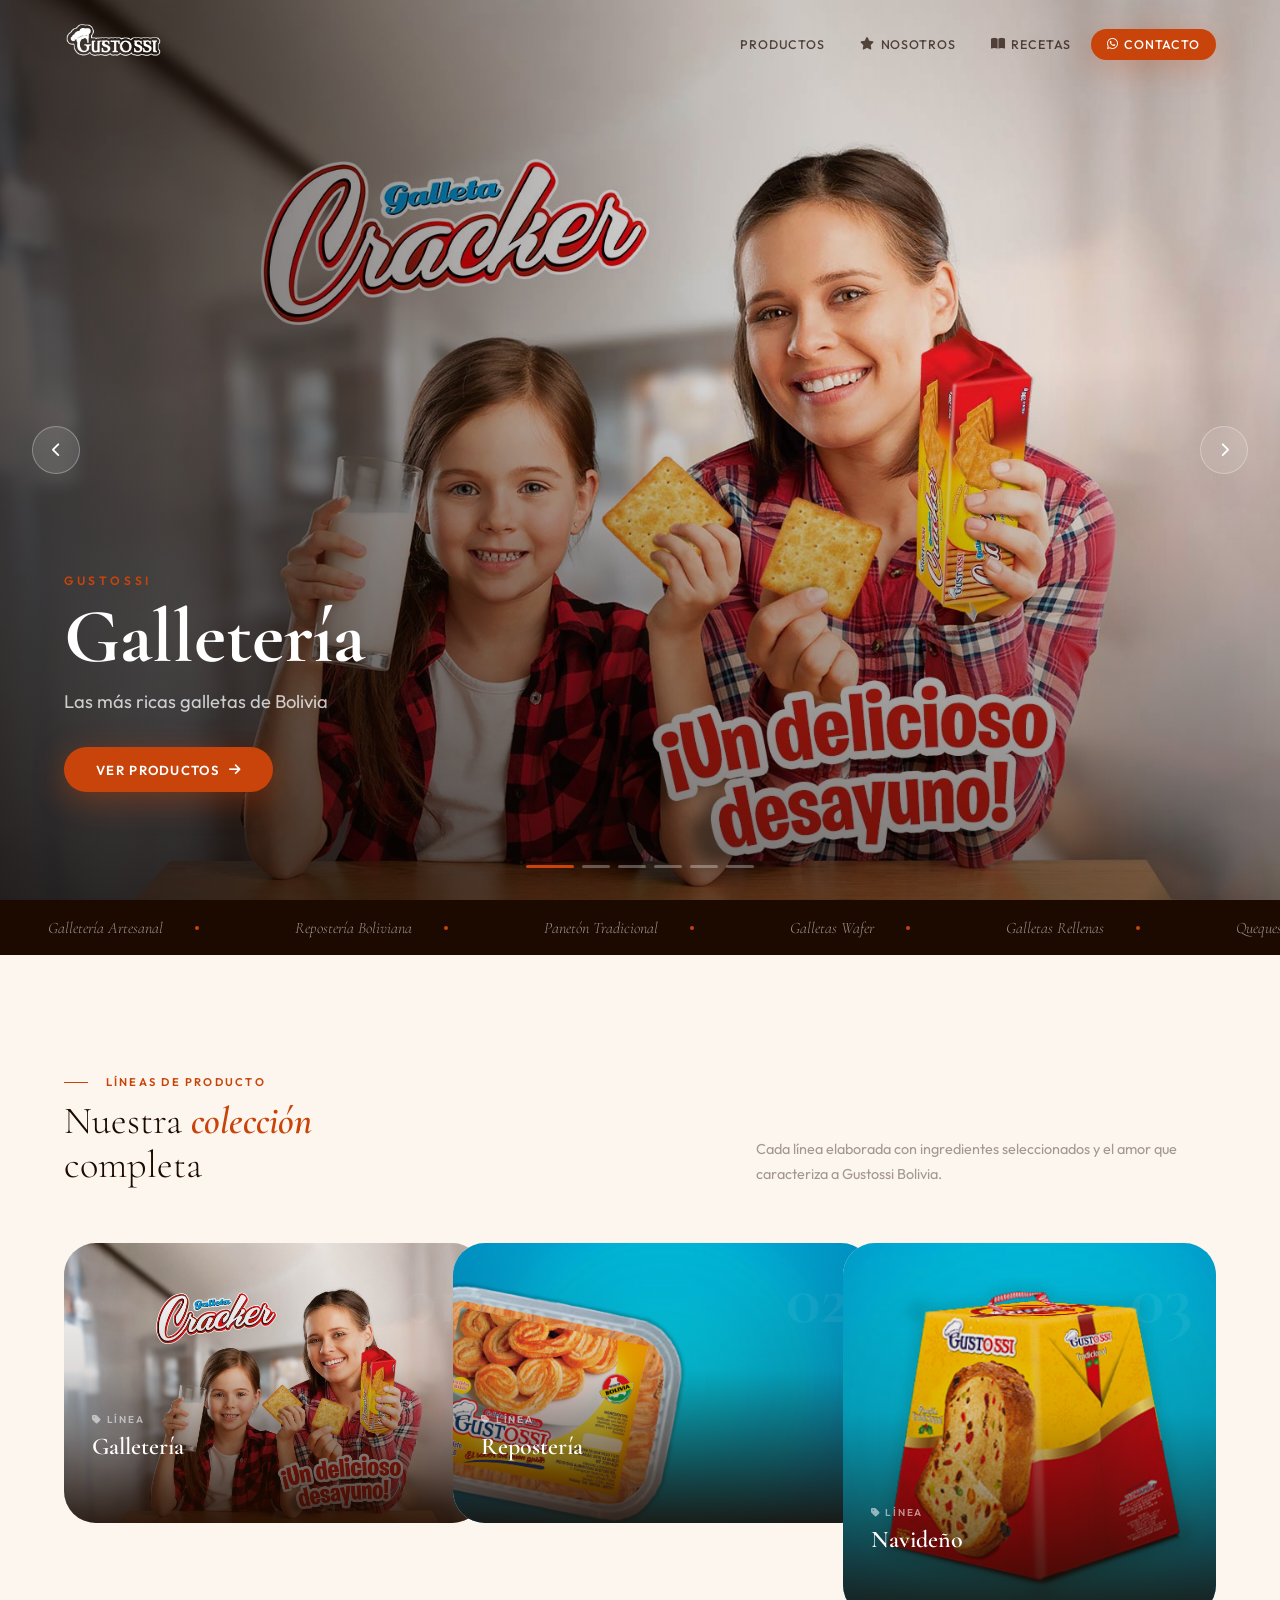
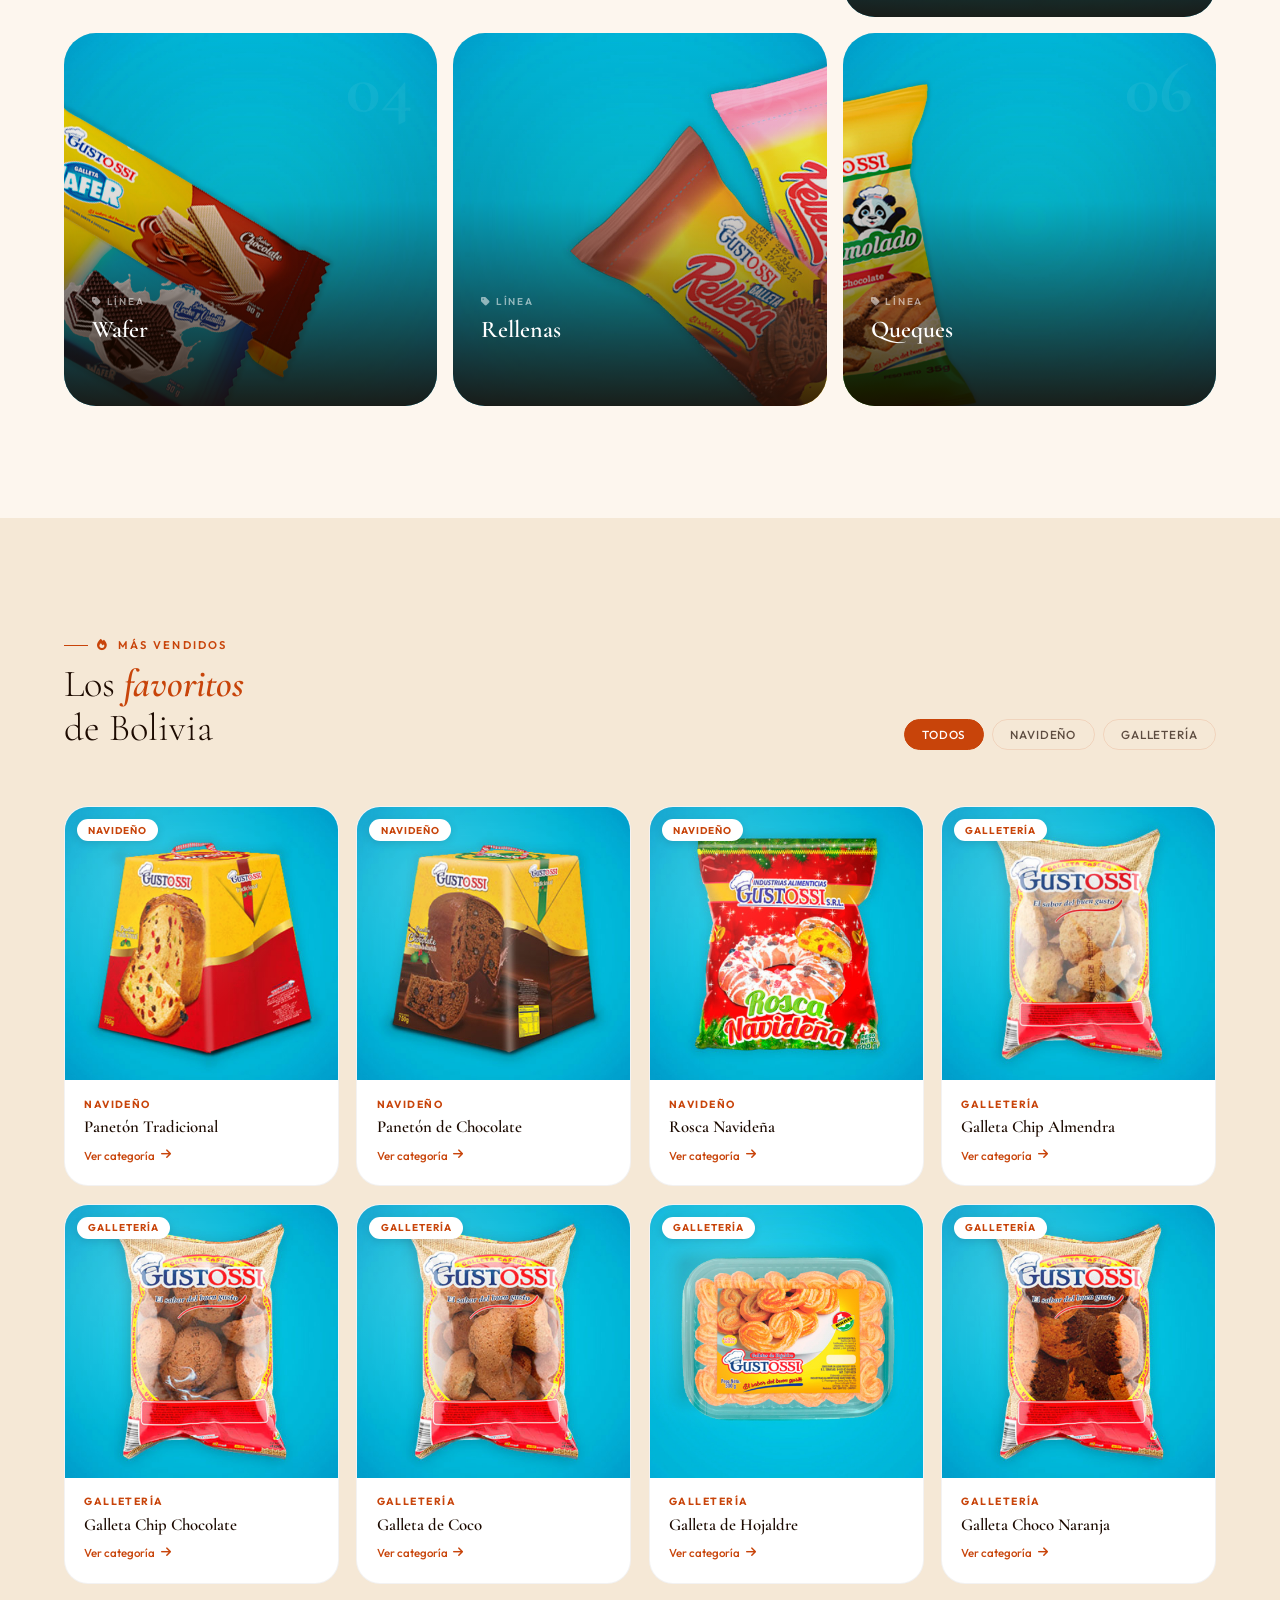
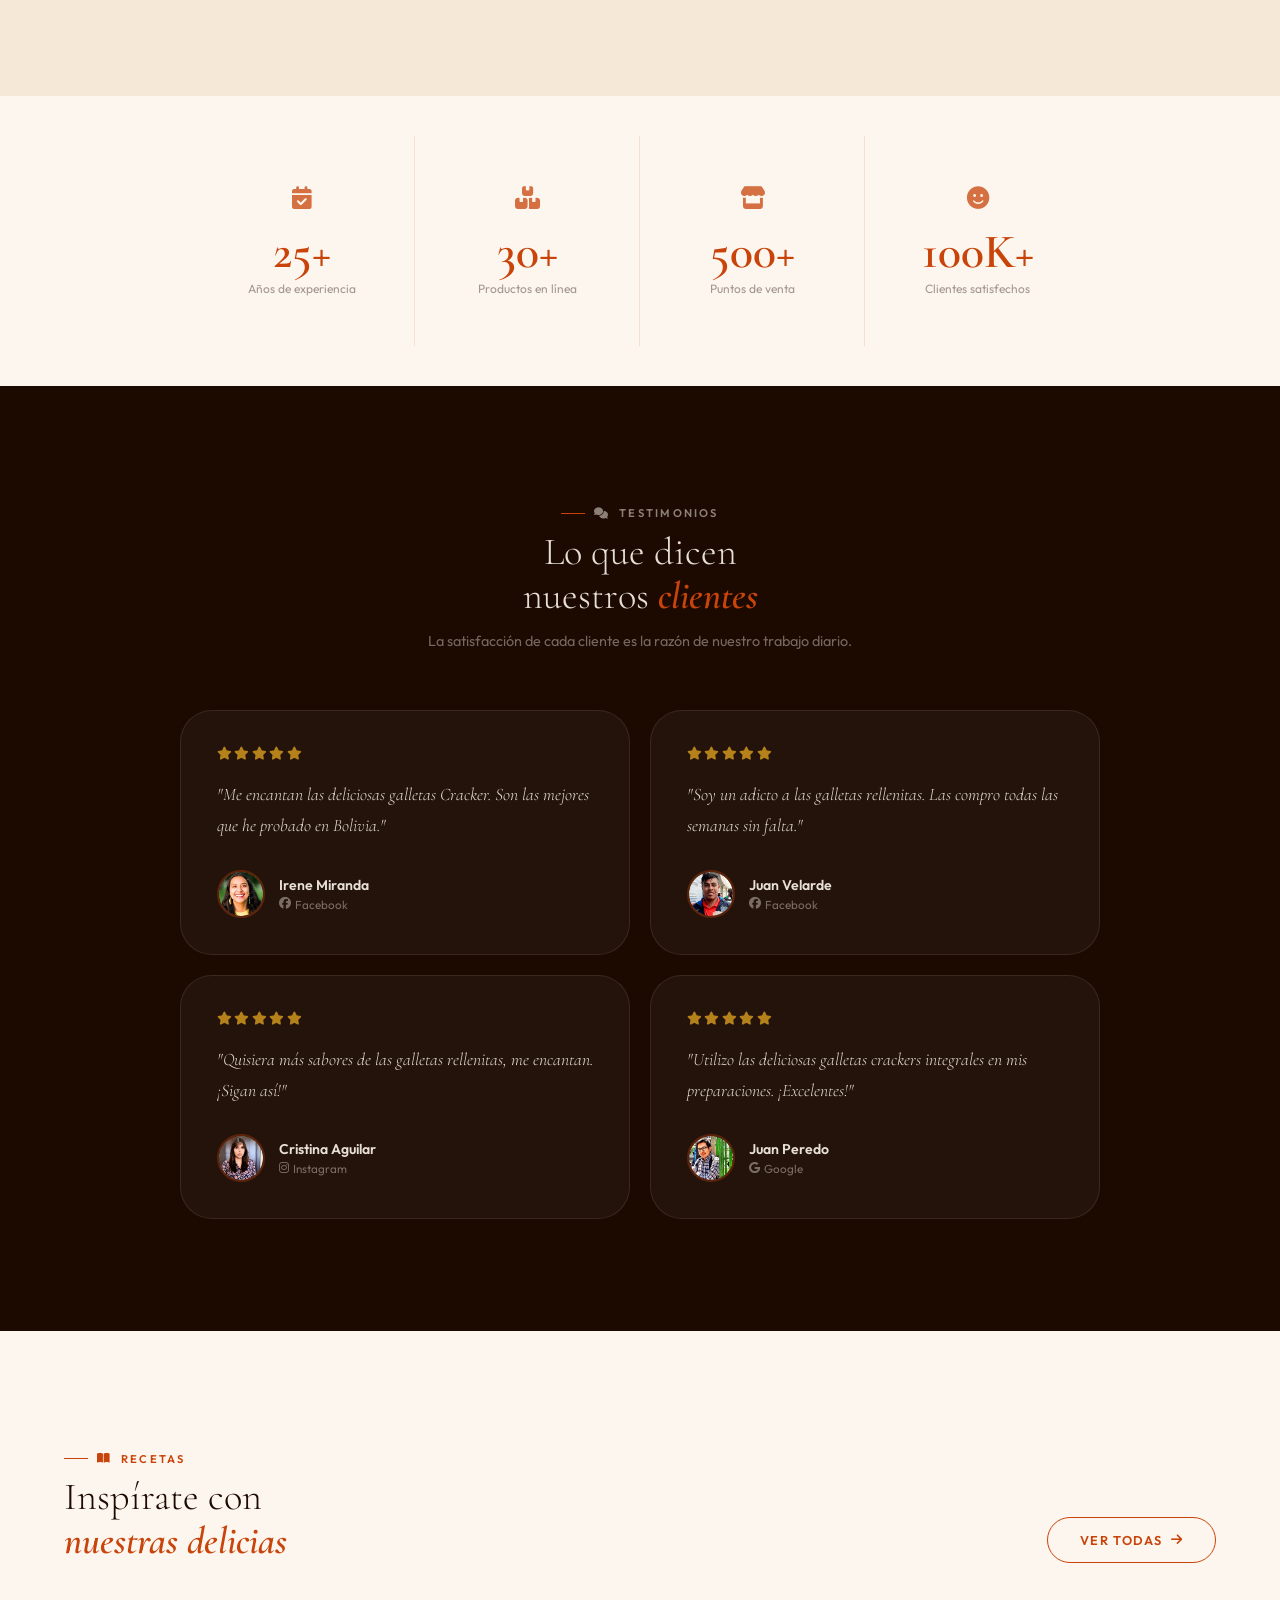
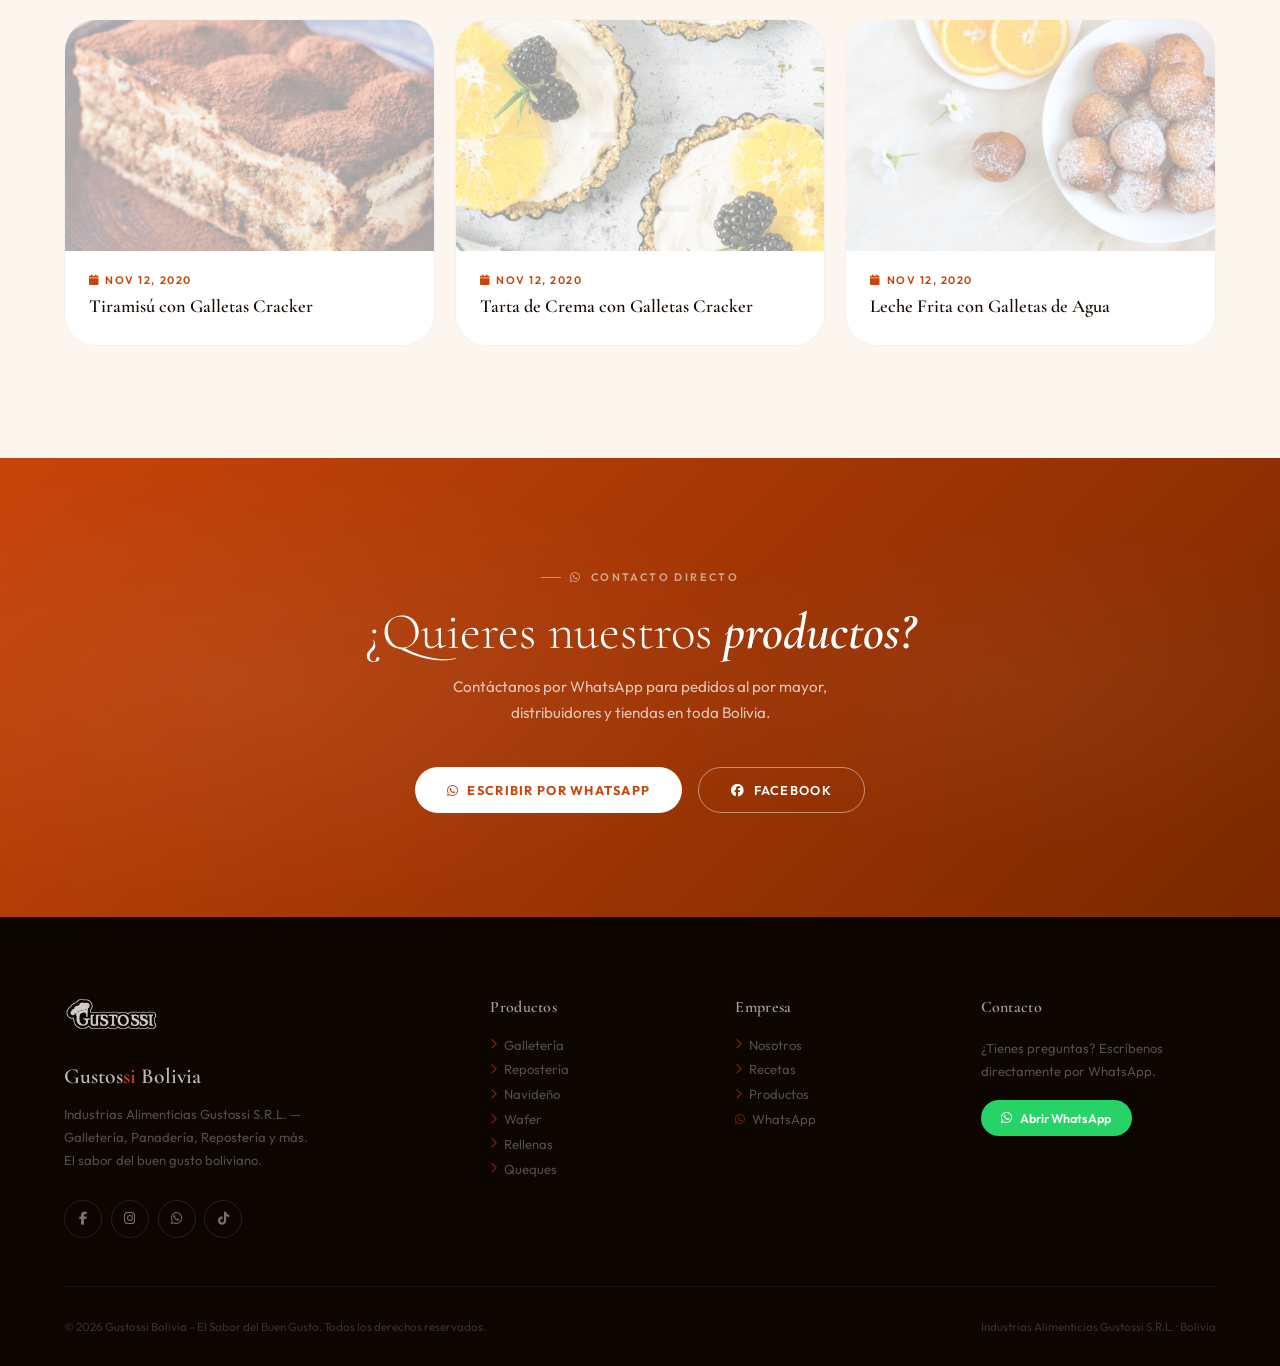
<file: index.html>
<!DOCTYPE html>
<html lang="es">
<head>
  <meta charset="UTF-8"/>
  <meta name="viewport" content="width=device-width, initial-scale=1.0"/>
  <title>Gustossi Bolivia – El Sabor del Buen Gusto</title>
  <meta name="description" content="Especialistas en galletería, repostería y productos navideños. El sabor del buen gusto boliviano desde 2013."/>
  <link rel="icon" href="images/icons/favicon.ico"/>
  <link rel="preconnect" href="https://fonts.googleapis.com"/>
  <link rel="preconnect" href="https://fonts.gstatic.com" crossorigin/>
  <link href="https://fonts.googleapis.com/css2?family=Cormorant+Garamond:ital,wght@0,300;0,400;0,600;0,700;1,300;1,400;1,600&family=Outfit:wght@300;400;500;600&display=swap" rel="stylesheet"/>
  <link rel="stylesheet" href="https://cdnjs.cloudflare.com/ajax/libs/font-awesome/6.5.1/css/all.min.css"/>
  <link rel="stylesheet" href="css/style.css"/>
</head>
<body>

<!-- ══ NAV ══ -->
<nav id="navbar">
  <a href="index.html" class="nav-logo">
    <img src="images/icons/logo-color.png" class="logo-dark"  alt="Gustossi Bolivia"/>
    <img src="images/icons/logo-white.png" class="logo-light" alt="Gustossi Bolivia"/>
  </a>
  <ul class="nav-links">
    <li><a href="#productos"><i class="fa-solid fa-grid-2"></i> Productos</a></li>
    <li><a href="#nosotros"><i class="fa-solid fa-star"></i> Nosotros</a></li>
    <li><a href="#recetas"><i class="fa-solid fa-book-open"></i> Recetas</a></li>
    <li><a href="http://wa.me/59175256114" class="nav-cta" target="_blank">
      <i class="fa-brands fa-whatsapp"></i> Contacto</a></li>
  </ul>
  <div class="hamburger" id="hamburger"><span></span><span></span><span></span></div>
</nav>

<div class="mobile-menu" id="mobileMenu">
  <a href="#productos" onclick="closeMobile()"><i class="fa-solid fa-grid-2"></i> Productos</a>
  <a href="#nosotros"  onclick="closeMobile()"><i class="fa-solid fa-star"></i> Nosotros</a>
  <a href="#recetas"   onclick="closeMobile()"><i class="fa-solid fa-book-open"></i> Recetas</a>
  <a href="http://wa.me/59175256114" target="_blank" onclick="closeMobile()">
    <i class="fa-brands fa-whatsapp"></i> WhatsApp</a>
</div>

<!-- ══ HERO FULLSCREEN SLIDER ══ -->
<section class="hero-fs" id="inicio">
  <!-- Slides -->
  <div class="hero-fs-track" id="hero-fs-track"></div>

  <!-- Overlay gradiente -->
  <div class="hero-fs-overlay"></div>

  <!-- Contenido superpuesto -->
  <div class="hero-fs-content">
    <div class="hero-fs-brand" id="hfs-brand">Gustossi</div>
    <h2 class="hero-fs-cat"   id="hfs-cat">Galletería</h2>
    <p class="hero-fs-sub"    id="hfs-sub">Las más ricas galletas de Bolivia</p>
    <a href="#productos" class="hero-fs-btn" id="hfs-btn">
      Ver Productos <i class="fa-solid fa-arrow-right"></i>
    </a>
  </div>

  <!-- Dots + flechas -->
  <div class="hero-fs-dots"  id="hero-fs-dots"></div>
  <button class="hero-fs-arrow left"  onclick="prevSlide()">
    <i class="fa-solid fa-chevron-left"></i></button>
  <button class="hero-fs-arrow right" onclick="nextSlide()">
    <i class="fa-solid fa-chevron-right"></i></button>
</section>

<!-- ══ MARQUEE ══ -->
<div class="marquee-wrap" aria-hidden="true">
  <div class="marquee-track">
    <span class="marquee-item">Galletería Artesanal<span class="m-dot"></span></span>
    <span class="marquee-item">Repostería Boliviana<span class="m-dot"></span></span>
    <span class="marquee-item">Panetón Tradicional<span class="m-dot"></span></span>
    <span class="marquee-item">Galletas Wafer<span class="m-dot"></span></span>
    <span class="marquee-item">Galletas Rellenas<span class="m-dot"></span></span>
    <span class="marquee-item">Queques Deliciosos<span class="m-dot"></span></span>
    <span class="marquee-item">El Sabor del Buen Gusto<span class="m-dot"></span></span>
    <span class="marquee-item">Galletería Artesanal<span class="m-dot"></span></span>
    <span class="marquee-item">Repostería Boliviana<span class="m-dot"></span></span>
    <span class="marquee-item">Panetón Tradicional<span class="m-dot"></span></span>
    <span class="marquee-item">Galletas Wafer<span class="m-dot"></span></span>
    <span class="marquee-item">Galletas Rellenas<span class="m-dot"></span></span>
    <span class="marquee-item">Queques Deliciosos<span class="m-dot"></span></span>
    <span class="marquee-item">El Sabor del Buen Gusto<span class="m-dot"></span></span>
  </div>
</div>

<!-- ══ CATEGORÍAS ══ -->
<section class="section" id="productos">
  <div class="sec-head sec-head-row reveal">
    <div>
      <div class="label-tag"><i class="fa-solid fa-grid-2"></i> Líneas de Producto</div>
      <h2 class="sec-title">Nuestra <em>colección</em><br>completa</h2>
    </div>
    <p class="sec-sub">Cada línea elaborada con ingredientes seleccionados y el amor que caracteriza a Gustossi Bolivia.</p>
  </div>
  <div id="cats-grid" class="cats-grid"></div>
</section>

<!-- ══ PRODUCTOS DESTACADOS ══ -->
<section class="section section-alt">
  <div class="sec-head sec-head-row reveal">
    <div>
      <div class="label-tag"><i class="fa-solid fa-fire"></i> Más Vendidos</div>
      <h2 class="sec-title">Los <em>favoritos</em><br>de Bolivia</h2>
    </div>
    <div class="prods-filters" id="prods-filters"></div>
  </div>
  <div id="prods-grid" class="prods-grid"></div>
</section>

<!-- ══ STATS ══ -->
<div class="section" style="padding-top:2.5rem;padding-bottom:2.5rem;">
  <div id="stats-row" class="stats-row"></div>
</div>

<!-- ══ REVIEWS ══ -->
<section class="section section-dark" id="nosotros">
  <div class="sec-head reveal" style="text-align:center;margin-bottom:3.5rem;">
    <div class="label-tag" style="justify-content:center;color:rgba(253,246,238,.5);">
      <i class="fa-solid fa-comments"></i> Testimonios
    </div>
    <h2 class="sec-title" style="color:rgba(253,246,238,.9);">
      Lo que dicen<br>nuestros <em style="color:var(--br);">clientes</em></h2>
    <p class="sec-sub" style="color:rgba(253,246,238,.4);margin:.65rem auto 0;">
      La satisfacción de cada cliente es la razón de nuestro trabajo diario.</p>
  </div>
  <div id="reviews-grid" class="reviews-grid"></div>
</section>

<!-- ══ RECETAS ══ -->
<section class="section" id="recetas">
  <div class="sec-head sec-head-row reveal">
    <div>
      <div class="label-tag"><i class="fa-solid fa-book-open"></i> Recetas</div>
      <h2 class="sec-title">Inspírate con<br><em>nuestras delicias</em></h2>
    </div>
    <a href="#" class="btn btn-ghost" style="align-self:flex-end;">
      Ver todas <i class="fa-solid fa-arrow-right"></i></a>
  </div>
  <div id="recipes-grid" class="recipes-grid"></div>
</section>

<!-- ══ CTA ══ -->
<div class="cta-band">
  <div class="cta-eyebrow"><i class="fa-brands fa-whatsapp"></i> Contacto directo</div>
  <h2>¿Quieres nuestros <em>productos?</em></h2>
  <p>Contáctanos por WhatsApp para pedidos al por mayor, distribuidores y tiendas en toda Bolivia.</p>
  <div class="cta-btns">
    <a href="http://wa.me/59175256114" class="btn btn-white" target="_blank">
      <i class="fa-brands fa-whatsapp"></i> Escribir por WhatsApp</a>
    <a href="https://www.facebook.com/GustossiBolivia" class="btn btn-wht-ghost" target="_blank">
      <i class="fa-brands fa-facebook"></i> Facebook</a>
  </div>
</div>

<!-- ══ FOOTER ══ -->
<footer>
  <div class="footer-grid">
    <div>
      <img src="images/icons/logo-white.png" alt="Gustossi Bolivia" class="footer-logo-img"/>
      <div class="footer-brand-name">Gustos<span>si</span> Bolivia</div>
      <p class="footer-tagline">Industrias Alimenticias Gustossi S.R.L. — Galletería, Panadería, Repostería y más. El sabor del buen gusto boliviano.</p>
      <div class="footer-socials">
        <a href="https://www.facebook.com/GustossiBolivia" class="soc-btn" target="_blank"><i class="fa-brands fa-facebook-f"></i></a>
        <a href="https://www.instagram.com/gustossibolivia/" class="soc-btn" target="_blank"><i class="fa-brands fa-instagram"></i></a>
        <a href="http://wa.me/59175256114" class="soc-btn" target="_blank"><i class="fa-brands fa-whatsapp"></i></a>
        <a href="https://www.tiktok.com/@gustossibolivia" class="soc-btn" target="_blank"><i class="fa-brands fa-tiktok"></i></a>
      </div>
    </div>
    <div class="footer-col">
      <h6>Productos</h6>
      <ul id="footer-cats-list"></ul>
    </div>
    <div class="footer-col">
      <h6>Empresa</h6>
      <ul>
        <li><a href="#nosotros"><i class="fa-solid fa-chevron-right"></i> Nosotros</a></li>
        <li><a href="#recetas"><i class="fa-solid fa-chevron-right"></i> Recetas</a></li>
        <li><a href="#productos"><i class="fa-solid fa-chevron-right"></i> Productos</a></li>
        <li><a href="http://wa.me/59175256114" target="_blank"><i class="fa-brands fa-whatsapp"></i> WhatsApp</a></li>
      </ul>
    </div>
    <div class="footer-col footer-contact">
      <h6>Contacto</h6>
      <p>¿Tienes preguntas? Escríbenos directamente por WhatsApp.</p>
      <a href="http://wa.me/59175256114" class="wa-btn" target="_blank">
        <i class="fa-brands fa-whatsapp"></i> Abrir WhatsApp</a>
    </div>
  </div>
  <div class="footer-bottom">
    <span>© 2026 Gustossi Bolivia – El Sabor del Buen Gusto. Todos los derechos reservados.</span>
    <span>Industrias Alimenticias Gustossi S.R.L. · Bolivia</span>
  </div>
</footer>

<script src="js/categorias-data.js"></script>
<script src="js/main.js"></script>
</body>
</html>
</file>
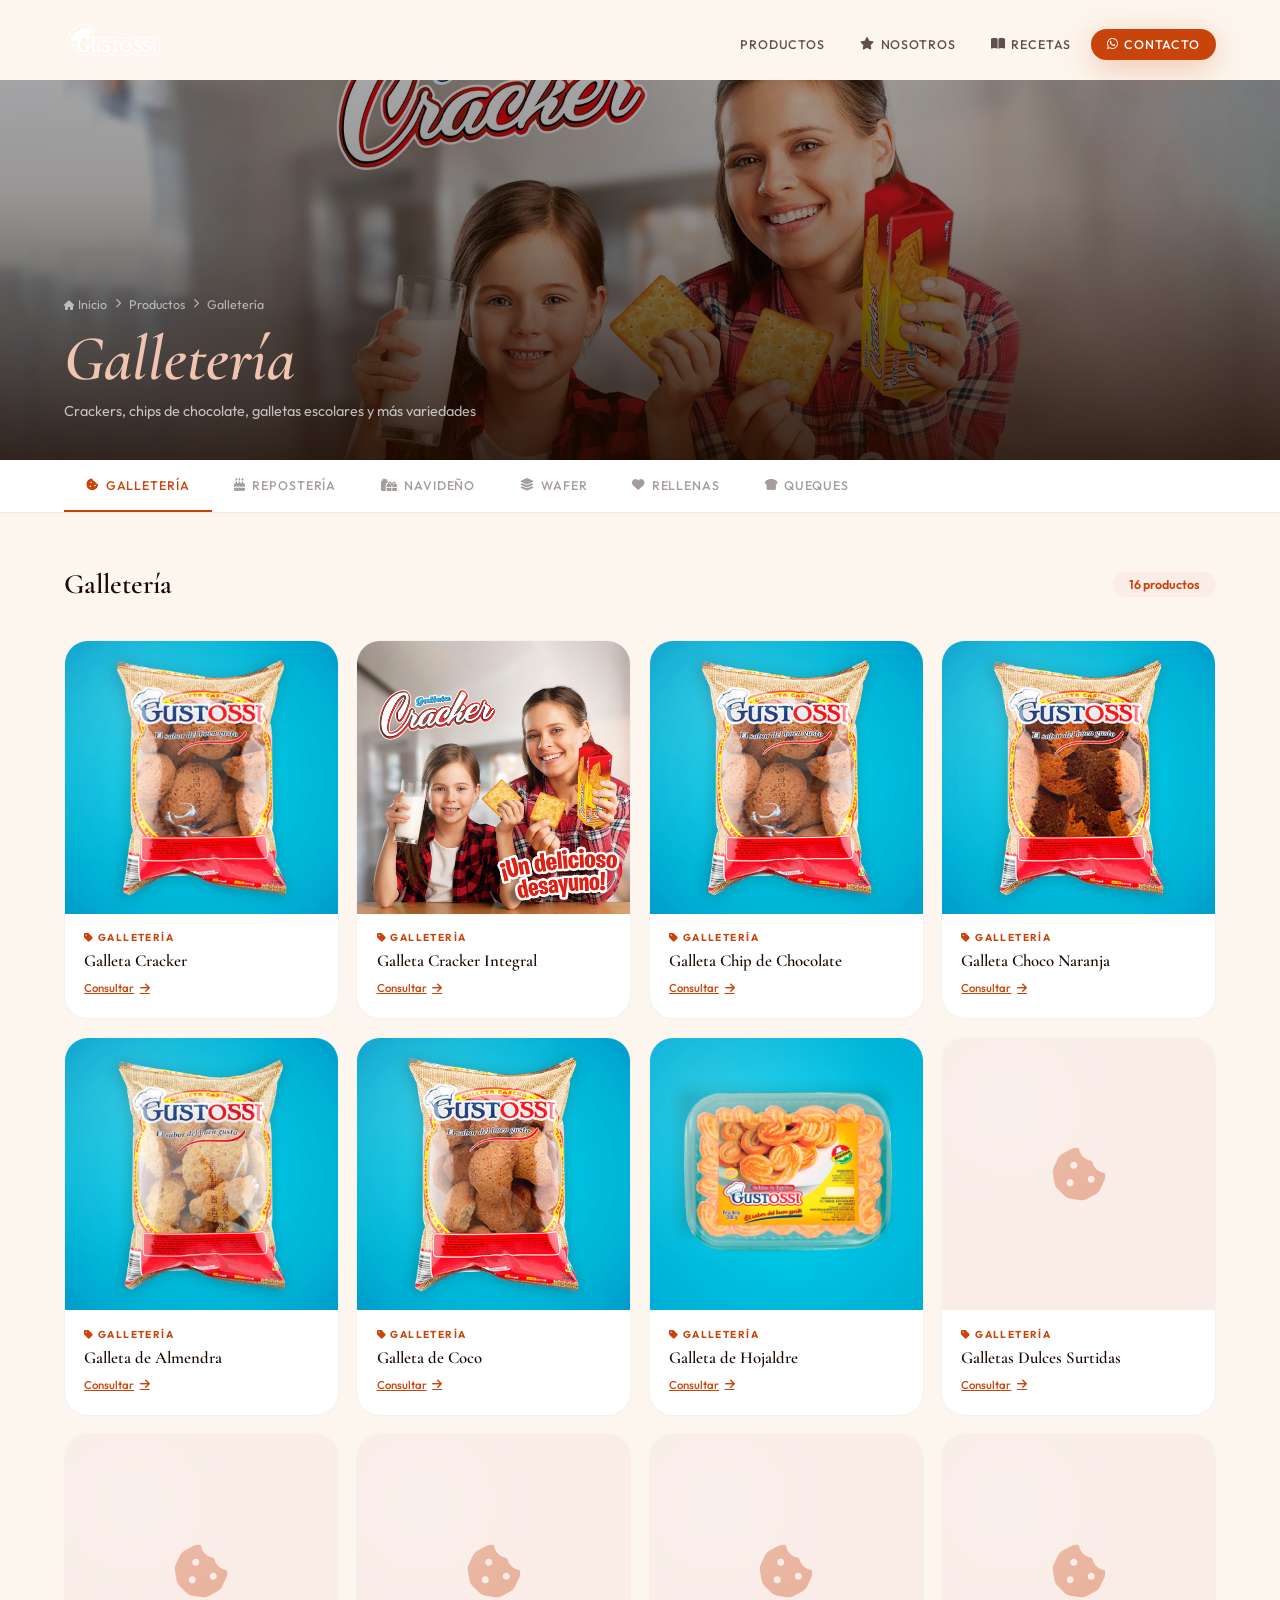
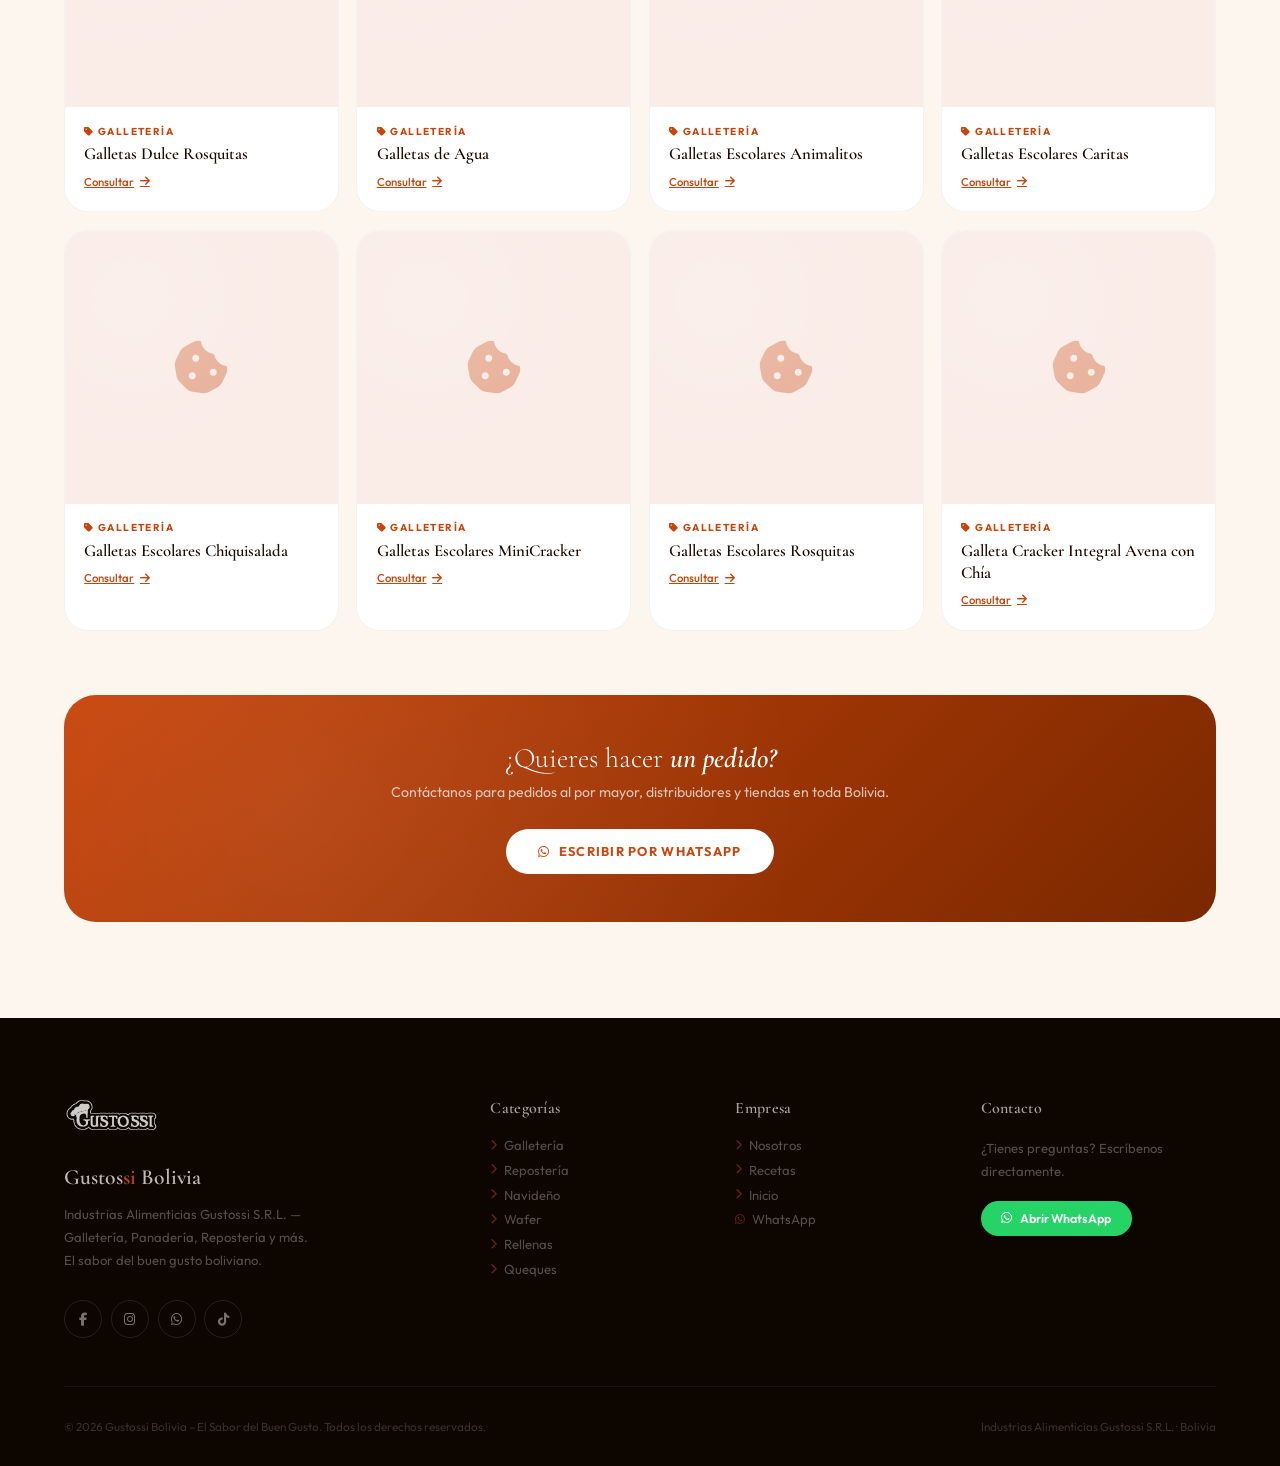
<file: pages/categoria.html>
<!DOCTYPE html>
<html lang="es">
<head>
  <meta charset="UTF-8"/>
  <meta name="viewport" content="width=device-width, initial-scale=1.0"/>
  <title>Productos – Gustossi Bolivia</title>
  <meta name="description" content="Explora todos los productos de Gustossi Bolivia."/>
  <link rel="icon" href="../images/icons/favicon.ico"/>
  <link rel="preconnect" href="https://fonts.googleapis.com"/>
  <link rel="preconnect" href="https://fonts.gstatic.com" crossorigin/>
  <link href="https://fonts.googleapis.com/css2?family=Cormorant+Garamond:ital,wght@0,300;0,400;0,600;0,700;1,300;1,400;1,600&family=Outfit:wght@300;400;500;600&display=swap" rel="stylesheet"/>
  <link rel="stylesheet" href="https://cdnjs.cloudflare.com/ajax/libs/font-awesome/6.5.1/css/all.min.css"/>
  <link rel="stylesheet" href="../css/style.css"/>
</head>
<body>

<!-- NAV -->
<nav id="navbar">
  <a href="../index.html" class="nav-logo">
    <img src="../images/icons/logo.png" alt="Gustossi"
         onerror="this.outerHTML='<span class=\'nav-logo-txt\'>Gustos<span>si</span></span>'"/>
  </a>
  <ul class="nav-links">
    <li><a href="../index.html#productos"><i class="fa-solid fa-grid-2"></i> Productos</a></li>
    <li><a href="../index.html#nosotros"><i class="fa-solid fa-star"></i> Nosotros</a></li>
    <li><a href="../index.html#recetas"><i class="fa-solid fa-book-open"></i> Recetas</a></li>
    <li><a href="http://wa.me/59175256114" class="nav-cta" target="_blank"><i class="fa-brands fa-whatsapp"></i> Contacto</a></li>
  </ul>
  <div class="hamburger" id="hamburger"><span></span><span></span><span></span></div>
</nav>

<div class="mobile-menu" id="mobileMenu">
  <a href="../index.html" onclick="closeMobile()"><i class="fa-solid fa-house"></i> Inicio</a>
  <a href="../index.html#productos" onclick="closeMobile()"><i class="fa-solid fa-grid-2"></i> Productos</a>
  <a href="../index.html#nosotros" onclick="closeMobile()"><i class="fa-solid fa-star"></i> Nosotros</a>
  <a href="http://wa.me/59175256114" target="_blank" onclick="closeMobile()"><i class="fa-brands fa-whatsapp"></i> WhatsApp</a>
</div>

<!-- HERO CATEGORÍA -->
<div class="cat-hero-pg" id="cat-hero-pg">
  <img id="cat-hero-img" src="" alt="" loading="eager"/>
  <div class="cat-hero-inner">
    <nav class="breadcrumb" aria-label="Navegación">
      <a href="../index.html"><i class="fa-solid fa-house"></i> Inicio</a>
      <i class="fa-solid fa-chevron-right"></i>
      <a href="../index.html#productos">Productos</a>
      <i class="fa-solid fa-chevron-right"></i>
      <span id="bc-label">—</span>
    </nav>
    <h1 class="cat-pg-h1" id="cat-pg-h1"><em>—</em></h1>
    <p class="cat-pg-desc" id="cat-pg-desc"></p>
  </div>
</div>

<!-- TABS -->
<div class="cat-tabs-bar">
  <div class="cat-tabs-inner" id="cat-tabs"></div>
</div>

<!-- GRID PRODUCTOS -->
<div style="max-width:1360px; margin:0 auto; padding:3.5rem 5vw 6rem;">
  <div style="display:flex; align-items:center; justify-content:space-between; margin-bottom:2.5rem; flex-wrap:wrap; gap:1rem;">
    <h2 class="catpg-title" id="catpg-title" style="font-family:'Cormorant Garamond',serif; font-size:1.75rem; font-weight:600; color:var(--ink);">Productos</h2>
    <span class="catpg-count" id="catpg-count" style="font-size:.78rem; font-weight:600; color:var(--br); background:var(--br-lt); padding:.3rem 1rem; border-radius:100px;"></span>
  </div>
  <div class="catpg-grid" id="catpg-grid"></div>

  <!-- CTA -->
  <div class="cat-cta-box">
    <h3>¿Quieres hacer <em>un pedido?</em></h3>
    <p>Contáctanos para pedidos al por mayor, distribuidores y tiendas en toda Bolivia.</p>
    <a href="http://wa.me/59175256114" class="btn btn-white" target="_blank">
      <i class="fa-brands fa-whatsapp"></i> Escribir por WhatsApp
    </a>
  </div>
</div>

<!-- FOOTER -->
<footer>
  <div class="footer-grid">
    <div>
      <img src="../images/icons/logo-white.png" alt="Gustossi" class="footer-logo-img" onerror="this.style.display='none'"/>
      <div class="footer-brand-name">Gustos<span>si</span> Bolivia</div>
      <p class="footer-tagline">Industrias Alimenticias Gustossi S.R.L. — Galletería, Panadería, Repostería y más. El sabor del buen gusto boliviano.</p>
      <div class="footer-socials">
        <a href="https://www.facebook.com/GustossiBolivia" class="soc-btn" target="_blank"><i class="fa-brands fa-facebook-f"></i></a>
        <a href="https://www.instagram.com/gustossibolivia/" class="soc-btn" target="_blank"><i class="fa-brands fa-instagram"></i></a>
        <a href="http://wa.me/59175256114" class="soc-btn" target="_blank"><i class="fa-brands fa-whatsapp"></i></a>
        <a href="https://www.tiktok.com/@gustossibolivia" class="soc-btn" target="_blank"><i class="fa-brands fa-tiktok"></i></a>
      </div>
    </div>
    <div class="footer-col">
      <h6>Categorías</h6>
      <ul id="footer-cats"></ul>
    </div>
    <div class="footer-col">
      <h6>Empresa</h6>
      <ul>
        <li><a href="../index.html#nosotros"><i class="fa-solid fa-chevron-right"></i> Nosotros</a></li>
        <li><a href="../index.html#recetas"><i class="fa-solid fa-chevron-right"></i> Recetas</a></li>
        <li><a href="../index.html"><i class="fa-solid fa-chevron-right"></i> Inicio</a></li>
        <li><a href="http://wa.me/59175256114" target="_blank"><i class="fa-brands fa-whatsapp"></i> WhatsApp</a></li>
      </ul>
    </div>
    <div class="footer-col footer-contact">
      <h6>Contacto</h6>
      <p>¿Tienes preguntas? Escríbenos directamente.</p>
      <a href="http://wa.me/59175256114" class="wa-btn" target="_blank"><i class="fa-brands fa-whatsapp"></i> Abrir WhatsApp</a>
    </div>
  </div>
  <div class="footer-bottom">
    <span>© 2026 Gustossi Bolivia – El Sabor del Buen Gusto. Todos los derechos reservados.</span>
    <span>Industrias Alimenticias Gustossi S.R.L. · Bolivia</span>
  </div>
</footer>

<script src="../js/categorias-data.js"></script>
<script>
  /* ── Leer parámetro URL ── */
  const params  = new URLSearchParams(window.location.search);
  const slug    = params.get('cat') || 'galleteria';
  const cat     = CATS_DATA[slug] || CATS_DATA['galleteria'];
  const entries = Object.entries(CATS_DATA);

  /* ── Título y meta ── */
  document.title = cat.nombre + ' – Gustossi Bolivia';
  document.querySelector('meta[name="description"]').content =
    cat.descripcion + ' — Gustossi Bolivia.';

  /* ── Hero ── */
  document.getElementById('cat-hero-img').src = cat.heroImg || '';
  document.getElementById('cat-hero-img').alt = cat.nombre;
  document.getElementById('bc-label').textContent = cat.nombre;
  document.getElementById('cat-pg-h1').innerHTML =
    cat.nombre.split(' ').map((w, i) => i === 0 ? `<em>${w}</em>` : w).join(' ');
  document.getElementById('cat-pg-desc').textContent = cat.descripcion;
  document.getElementById('catpg-title').textContent = cat.nombre;

  /* ── Tabs ── */
  document.getElementById('cat-tabs').innerHTML = entries.map(([s, c]) => `
    <a href="categoria.html?cat=${s}"
       class="cat-tab ${s === slug ? 'active' : ''}">
      <i class="fa-solid ${c.icon}"></i> ${c.nombre}
    </a>
  `).join('');

  /* ── Grid ── */
  const grid = document.getElementById('catpg-grid');
  const count = document.getElementById('catpg-count');
  count.textContent = cat.productos.length + ' producto' + (cat.productos.length !== 1 ? 's' : '');

  grid.innerHTML = cat.productos.map((p, i) => `
    <div class="catpg-card reveal" style="transition-delay:${i * 60}ms">
      <div class="catpg-img">
        ${p.img
          ? `<img src="${p.img}" alt="${p.nombre}" loading="lazy">`
          : `<i class="catpg-img-ico fa-solid ${cat.icon}"></i>`}
      </div>
      <div class="catpg-body">
        <div class="catpg-cat"><i class="fa-solid fa-tag"></i> ${cat.nombre}</div>
        <div class="catpg-name">${p.nombre}</div>
        <a href="http://wa.me/59175256114?text=Hola,%20me%20interesa%20el%20producto:%20${encodeURIComponent(p.nombre)}"
           class="catpg-link" target="_blank">
          Consultar <i class="fa-solid fa-arrow-right"></i>
        </a>
      </div>
    </div>
  `).join('');

  /* ── Footer cats ── */
  document.getElementById('footer-cats').innerHTML = entries.map(([s, c]) => `
    <li><a href="categoria.html?cat=${s}"><i class="fa-solid fa-chevron-right"></i> ${c.nombre}</a></li>
  `).join('');

  /* ── Reveal ── */
  const obs = new IntersectionObserver(entries2 => {
    entries2.forEach((e, i) => {
      if (e.isIntersecting) {
        setTimeout(() => e.target.classList.add('visible'), i * 80);
        obs.unobserve(e.target);
      }
    });
  }, { threshold: 0.08 });
  document.querySelectorAll('.reveal').forEach(el => obs.observe(el));

  /* ── Nav scroll ── */
  const nav = document.getElementById('navbar');
  window.addEventListener('scroll', () => {
    nav.classList.toggle('scrolled', window.scrollY > 60);
  }, { passive: true });
  nav.classList.toggle('scrolled', window.scrollY > 60);

  /* ── Menú móvil ── */
  const hamburger = document.getElementById('hamburger');
  const mobileMenu = document.getElementById('mobileMenu');
  hamburger?.addEventListener('click', () => {
    hamburger.classList.toggle('open');
    mobileMenu?.classList.toggle('open');
    document.body.style.overflow = mobileMenu?.classList.contains('open') ? 'hidden' : '';
  });
  window.closeMobile = function() {
    hamburger?.classList.remove('open');
    mobileMenu?.classList.remove('open');
    document.body.style.overflow = '';
  };
</script>
</body>
</html>
</file>
<file: css/style.css>
/* ═══════════════════════════════════════════════════════════════
   GUSTOSSI BOLIVIA  ·  style.css  ·  Nivel agencia  ·  2026
═══════════════════════════════════════════════════════════════ */

*, *::before, *::after { box-sizing: border-box; margin: 0; padding: 0; }

:root {
  --br:       #C8440A;
  --br-dk:    #7A2800;
  --br-md:    #E05A2A;
  --br-lt:    #FAECE7;
  --br-pale:  #FEF8F5;
  --gold:     #B5811A;
  --gold-lt:  #F9EDCF;
  --ink:      #1C0A00;
  --ink-70:   rgba(28,10,0,.7);
  --ink-40:   rgba(28,10,0,.4);
  --ink-15:   rgba(28,10,0,.08);
  --cream:    #FDF6EE;
  --warm:     #F5E8D6;
  --white:    #FFFFFF;
  --border:   rgba(200,68,10,.12);
  --r-sm:     8px;
  --r-md:     16px;
  --r-lg:     24px;
  --r-xl:     32px;
  --sh-sm:    0 2px 12px rgba(28,10,0,.07);
  --sh-md:    0 8px 32px rgba(28,10,0,.10);
  --sh-lg:    0 20px 60px rgba(28,10,0,.14);
  --sh-br:    0 8px 32px rgba(200,68,10,.28);
}

html { scroll-behavior: smooth; }
body {
  font-family: 'Outfit', sans-serif;
  background: var(--cream);
  color: var(--ink);
  overflow-x: hidden;
  -webkit-font-smoothing: antialiased;
}
h1,h2,h3,h4 { font-family: 'Cormorant Garamond', serif; line-height: 1.1; }

/* ── BOTONES ── */
.btn {
  display: inline-flex; align-items: center; gap: .5rem;
  font-family: 'Outfit', sans-serif;
  font-size: .8rem; font-weight: 600; letter-spacing: .1em; text-transform: uppercase;
  padding: .9rem 2rem; border-radius: 100px;
  text-decoration: none; border: none; cursor: pointer;
  transition: all .3s cubic-bezier(.25,.46,.45,.94);
}
.btn-primary   { background: var(--br); color: var(--white); box-shadow: var(--sh-br); }
.btn-primary:hover { background: var(--br-dk); transform: translateY(-3px); box-shadow: 0 14px 40px rgba(200,68,10,.38); }
.btn-ghost     { border: 1.5px solid var(--br); color: var(--br); background: transparent; }
.btn-ghost:hover { background: var(--br); color: var(--white); transform: translateY(-2px); }
.btn-white     { background: var(--white); color: var(--br); font-weight: 700; }
.btn-white:hover { background: var(--cream); transform: translateY(-2px); box-shadow: var(--sh-lg); }
.btn-wht-ghost { border: 1.5px solid rgba(255,255,255,.45); color: var(--white); background: transparent; }
.btn-wht-ghost:hover { background: rgba(255,255,255,.15); transform: translateY(-2px); }

/* ── LABEL/EYEBROW ── */
.label-tag {
  display: inline-flex; align-items: center; gap: .55rem;
  font-size: .7rem; letter-spacing: .2em; text-transform: uppercase;
  font-weight: 600; color: var(--br);
}
.label-tag::before { content: ''; width: 24px; height: 1.5px; background: var(--br); }

/* ── REVEAL ── */
.reveal { opacity: 0; transform: translateY(28px); transition: opacity .75s cubic-bezier(.25,.46,.45,.94), transform .75s cubic-bezier(.25,.46,.45,.94); }
.reveal.visible { opacity: 1; transform: none; }

/* ══════════════════════════════════
   NAV
══════════════════════════════════ */
#navbar {
  position: fixed; top: 0; left: 0; right: 0; z-index: 200;
  display: flex; align-items: center; justify-content: space-between;
  padding: 1.4rem 5vw;
  transition: all .4s cubic-bezier(.25,.46,.45,.94);
}
#navbar.scrolled {
  background: rgba(253,246,238,.96);
  backdrop-filter: blur(24px) saturate(1.8);
  padding: .85rem 5vw;
  border-bottom: 1px solid var(--border);
  box-shadow: 0 1px 24px rgba(28,10,0,.06);
}
.nav-logo { display: flex; align-items: center; gap: .6rem; text-decoration: none; }
.nav-logo img { height: 44px; width: auto; }
.nav-logo-txt {
  font-family: 'Cormorant Garamond', serif; font-size: 1.5rem; font-weight: 700;
  color: var(--ink); letter-spacing: -.02em;
}
.nav-logo-txt span { color: var(--br); }
.nav-links { display: flex; align-items: center; gap: .2rem; list-style: none; }
.nav-links a {
  font-size: .78rem; font-weight: 500; letter-spacing: .07em; text-transform: uppercase;
  text-decoration: none; color: var(--ink-70);
  padding: .5rem 1rem; border-radius: 100px;
  display: flex; align-items: center; gap: .35rem;
  transition: all .2s;
}
.nav-links a:hover { color: var(--br); background: var(--br-lt); }
.nav-cta { background: var(--br) !important; color: var(--white) !important; box-shadow: var(--sh-br); }
.nav-cta:hover { background: var(--br-dk) !important; transform: translateY(-1px); }

.hamburger { display: none; flex-direction: column; gap: 5px; cursor: pointer; padding: .35rem; }
.hamburger span { display: block; width: 22px; height: 1.5px; background: var(--ink); border-radius: 2px; transition: all .3s; }
.hamburger.open span:nth-child(1) { transform: translateY(6.5px) rotate(45deg); }
.hamburger.open span:nth-child(2) { opacity: 0; }
.hamburger.open span:nth-child(3) { transform: translateY(-6.5px) rotate(-45deg); }

.mobile-menu {
  display: none; flex-direction: column;
  position: fixed; inset: 0; z-index: 190;
  background: var(--cream); padding: 7rem 5vw 2rem; gap: .2rem;
}
.mobile-menu.open { display: flex; }
.mobile-menu a {
  font-family: 'Cormorant Garamond', serif; font-size: 2.2rem; font-weight: 600;
  color: var(--ink); text-decoration: none; padding: .75rem 0;
  border-bottom: 1px solid var(--border);
  display: flex; align-items: center; gap: .75rem; transition: color .2s;
}
.mobile-menu a i { font-size: 1rem; color: var(--br); }
.mobile-menu a:hover { color: var(--br); }

/* ══════════════════════════════════
   HERO — SPLIT EDITORIAL
══════════════════════════════════ */
.hero {
  min-height: 100svh;
  display: grid; grid-template-columns: 1fr 1fr;
  padding-top: 80px; overflow: hidden; position: relative;
}
.hero::before {
  content: ''; position: absolute; inset: 0; z-index: 0;
  background: radial-gradient(ellipse 60% 70% at 5% 90%, rgba(200,68,10,.06) 0%, transparent 60%);
  pointer-events: none;
}
.hero-left {
  display: flex; flex-direction: column; justify-content: center;
  padding: 5rem 4rem 5rem 5vw; position: relative; z-index: 1;
}
.hero-eyebrow { margin-bottom: 1.75rem; }
.hero-h1 {
  font-size: clamp(3rem, 5vw, 5.5rem); font-weight: 300; color: var(--ink);
  margin-bottom: .25rem; letter-spacing: -.02em;
}
.hero-h1 em { color: var(--br); font-style: italic; font-weight: 600; }
.hero-subtitle {
  font-family: 'Cormorant Garamond', serif;
  font-size: clamp(1.1rem, 1.8vw, 1.5rem); font-weight: 300;
  color: var(--ink-40); margin-bottom: 2rem; line-height: 1.6;
}
.hero-desc { font-size: .95rem; color: var(--ink-70); line-height: 1.85; max-width: 400px; margin-bottom: 2.5rem; }
.hero-ctas { display: flex; gap: 1rem; flex-wrap: wrap; margin-bottom: 3.5rem; }
.hero-kpis {
  display: flex; gap: 2.5rem;
  padding-top: 2.5rem; border-top: 1px solid var(--border);
}
.kpi-num {
  font-family: 'Cormorant Garamond', serif;
  font-size: 2.2rem; font-weight: 600; color: var(--br); line-height: 1;
}
.kpi-lbl { font-size: .72rem; color: var(--ink-40); margin-top: .3rem; letter-spacing: .04em; }

/* Slider */
.hero-right { position: relative; background: var(--warm); overflow: hidden; }
.hero-right::after {
  content: ''; position: absolute; inset: 0; z-index: 2;
  background: linear-gradient(to right, var(--cream) 0%, transparent 18%);
  pointer-events: none;
}
.hero-slide { position: absolute; inset: 0; opacity: 0; transition: opacity .9s cubic-bezier(.25,.46,.45,.94); }
.hero-slide.active { opacity: 1; }
.hero-slide img { width: 100%; height: 100%; object-fit: cover; }
.hero-slide-ico {
  width: 100%; height: 100%; display: flex; align-items: center; justify-content: center;
  background: linear-gradient(135deg, var(--br-lt), var(--warm));
  font-size: 8rem; color: var(--br); opacity: .3;
}
.hero-caption {
  position: absolute; bottom: 2rem; left: 2.5rem; z-index: 3;
  background: rgba(253,246,238,.93); backdrop-filter: blur(14px);
  border-radius: var(--r-lg); padding: 1.1rem 1.5rem;
  border: 1px solid var(--border); min-width: 200px;
}
.hero-caption-tag {
  font-size: .65rem; letter-spacing: .15em; text-transform: uppercase;
  color: var(--br); font-weight: 600; margin-bottom: .25rem;
}
.hero-caption-name {
  font-family: 'Cormorant Garamond', serif; font-size: 1.15rem; font-weight: 600; color: var(--ink);
}
.slider-nav { position: absolute; bottom: 2.2rem; right: 2rem; z-index: 3; display: flex; gap: .5rem; }
.slider-btn {
  width: 38px; height: 38px; border-radius: 50%; border: 1px solid rgba(200,68,10,.25);
  background: rgba(253,246,238,.9); backdrop-filter: blur(8px);
  color: var(--br); font-size: .8rem; cursor: pointer;
  display: grid; place-items: center; transition: all .25s;
}
.slider-btn:hover { background: var(--br); color: var(--white); border-color: var(--br); }
.hero-dots { position: absolute; left: 2.5rem; bottom: 3rem; z-index: 3; display: flex; gap: .45rem; }
.hero-dot { width: 20px; height: 3px; border-radius: 2px; border: none; background: rgba(200,68,10,.22); cursor: pointer; transition: all .3s; }
.hero-dot.active { background: var(--br); width: 36px; }

/* ══════════════════════════════════
   MARQUEE
══════════════════════════════════ */
.marquee-wrap { background: var(--ink); padding: 1.1rem 0; overflow: hidden; }
.marquee-track { display: flex; width: max-content; animation: marquee 28s linear infinite; }
.marquee-item {
  display: flex; align-items: center; gap: 2rem; padding: 0 3rem;
  font-family: 'Cormorant Garamond', serif; font-style: italic;
  font-size: 1rem; font-weight: 300;
  color: rgba(255,255,255,.55); white-space: nowrap;
}
.m-dot { width: 4px; height: 4px; border-radius: 50%; background: var(--br); }

/* ══════════════════════════════════
   SECCIÓN GENÉRICA
══════════════════════════════════ */
.section { padding: 7rem 5vw; }
.section-alt { background: var(--warm); }
.section-dark { background: var(--ink); }
.sec-head { margin-bottom: 3.5rem; }
.sec-title { font-size: clamp(1.9rem, 3vw, 3rem); font-weight: 300; color: var(--ink); line-height: 1.15; margin-top: .6rem; }
.sec-title em { font-style: italic; color: var(--br); font-weight: 600; }
.sec-sub { font-size: .9rem; color: var(--ink-40); margin-top: .65rem; max-width: 460px; line-height: 1.75; }
.sec-head-row { display: flex; align-items: flex-end; justify-content: space-between; gap: 1.5rem; flex-wrap: wrap; }

/* ══════════════════════════════════
   CATEGORÍAS — MOSAICO EDITORIAL
══════════════════════════════════ */
.cats-grid {
  display: grid;
  grid-template-columns: repeat(3, 1fr);
  gap: 1rem;
  max-width: 1360px; margin: 0 auto;
}
.cat-card {
  position: relative; overflow: hidden; border-radius: var(--r-xl);
  cursor: pointer; text-decoration: none; display: block;
  background: var(--warm);
  transition: transform .45s cubic-bezier(.25,.46,.45,.94),
              box-shadow .45s cubic-bezier(.25,.46,.45,.94);
}
.cat-card:nth-child(1),
.cat-card:nth-child(2) { aspect-ratio: 3/2; }
.cat-card:nth-child(3),
.cat-card:nth-child(4),
.cat-card:nth-child(5),
.cat-card:nth-child(6) { aspect-ratio: 1; }
.cat-card:hover { transform: translateY(-6px); box-shadow: var(--sh-lg); }
.cat-card img { width: 100%; height: 100%; object-fit: cover; transition: transform .7s cubic-bezier(.25,.46,.45,.94); }
.cat-card:hover img { transform: scale(1.07); }
.cat-card-ico {
  width: 100%; height: 100%; display: flex; align-items: center; justify-content: center;
  font-size: 4rem; color: var(--br); opacity: .3;
}
.cat-grad {
  position: absolute; inset: 0;
  background: linear-gradient(to top, rgba(28,10,0,.88) 0%, rgba(28,10,0,.15) 55%, transparent 100%);
}
.cat-num {
  position: absolute; top: 1.2rem; right: 1.5rem;
  font-family: 'Cormorant Garamond', serif; font-size: 4.5rem; font-weight: 700;
  color: rgba(255,255,255,.06); line-height: 1; pointer-events: none;
}
.cat-body { position: absolute; bottom: 0; left: 0; right: 0; padding: 1.75rem; }
.cat-tag {
  font-size: .62rem; letter-spacing: .18em; text-transform: uppercase;
  font-weight: 600; color: rgba(255,255,255,.55); margin-bottom: .45rem;
}
.cat-name {
  font-family: 'Cormorant Garamond', serif;
  font-size: 1.5rem; font-weight: 600; color: var(--white); line-height: 1.2;
}
.cat-desc {
  font-size: .78rem; color: rgba(255,255,255,.65); margin-top: .3rem; line-height: 1.5;
  max-height: 0; overflow: hidden; opacity: 0; transition: max-height .4s, opacity .4s;
}
.cat-card:hover .cat-desc { max-height: 60px; opacity: 1; }
.cat-arrow {
  display: inline-flex; align-items: center; gap: .35rem;
  font-size: .73rem; color: #F0C4B0; margin-top: .8rem; font-weight: 500;
  opacity: 0; transform: translateX(-10px);
  transition: all .35s .08s;
}
.cat-card:hover .cat-arrow { opacity: 1; transform: none; }

/* ══════════════════════════════════
   PRODUCTOS GRID
══════════════════════════════════ */
.prods-filters { display: flex; gap: .5rem; flex-wrap: wrap; }
.fpill {
  font-family: 'Outfit', sans-serif;
  font-size: .73rem; font-weight: 500; letter-spacing: .07em; text-transform: uppercase;
  padding: .45rem 1.1rem; border-radius: 100px;
  border: 1.5px solid var(--border); background: transparent; color: var(--ink-70);
  cursor: pointer; transition: all .2s;
}
.fpill:hover { border-color: var(--br); color: var(--br); }
.fpill.active { background: var(--br); border-color: var(--br); color: var(--white); }

.prods-grid {
  display: grid; grid-template-columns: repeat(4, 1fr); gap: 1.1rem;
  max-width: 1360px; margin: 0 auto;
}
.prod-card {
  background: var(--white); border-radius: var(--r-lg); overflow: hidden;
  text-decoration: none; color: inherit; display: block;
  border: 1px solid rgba(28,10,0,.05);
  transition: transform .4s cubic-bezier(.25,.46,.45,.94), box-shadow .4s;
}
.prod-card:hover { transform: translateY(-8px); box-shadow: var(--sh-lg); border-color: rgba(200,68,10,.12); }
.prod-img {
  aspect-ratio: 1; overflow: hidden; position: relative;
  background: var(--br-lt);
  display: flex; align-items: center; justify-content: center;
}
.prod-img img { width: 100%; height: 100%; object-fit: cover; transition: transform .6s cubic-bezier(.25,.46,.45,.94); }
.prod-card:hover .prod-img img { transform: scale(1.08); }
.prod-img-ico { font-size: 3.5rem; color: var(--br); opacity: .35; }
.prod-img::after {
  content: ''; position: absolute; inset: 0;
  background: radial-gradient(circle at 25% 25%, rgba(255,255,255,.2) 0%, transparent 55%);
  pointer-events: none;
}
.prod-badge {
  position: absolute; top: .75rem; left: .75rem;
  background: var(--white); color: var(--br);
  font-size: .62rem; font-weight: 700; letter-spacing: .1em; text-transform: uppercase;
  padding: .28rem .7rem; border-radius: 100px;
  box-shadow: 0 2px 8px rgba(28,10,0,.12); z-index: 1;
}
.prod-body { padding: 1.1rem 1.2rem 1.35rem; }
.prod-cat {
  font-size: .65rem; letter-spacing: .14em; text-transform: uppercase;
  font-weight: 700; color: var(--br); margin-bottom: .35rem;
}
.prod-name {
  font-family: 'Cormorant Garamond', serif;
  font-size: 1.05rem; font-weight: 600; color: var(--ink); line-height: 1.3;
}
.prod-link {
  display: inline-flex; align-items: center; gap: .35rem;
  font-size: .72rem; font-weight: 500; color: var(--br); margin-top: .6rem;
  transition: gap .25s;
}
.prod-card:hover .prod-link { gap: .6rem; }

/* ══════════════════════════════════
   STATS
══════════════════════════════════ */
.stats-row {
  display: grid; grid-template-columns: repeat(4, 1fr); max-width: 900px; margin: 0 auto;
}
.stat-cell { text-align: center; padding: 3rem 1.5rem; border-right: 1px solid rgba(200,68,10,.12); }
.stat-cell:last-child { border-right: none; }
.stat-ico { font-size: 1.4rem; color: var(--br); margin-bottom: 1rem; opacity: .75; }
.stat-n {
  font-family: 'Cormorant Garamond', serif;
  font-size: 3rem; font-weight: 600; color: var(--br); line-height: 1;
}
.stat-l { font-size: .75rem; color: var(--ink-40); margin-top: .35rem; line-height: 1.4; }

/* ══════════════════════════════════
   REVIEWS
══════════════════════════════════ */
.reviews-grid { display: grid; grid-template-columns: repeat(2, 1fr); gap: 1.25rem; max-width: 920px; margin: 0 auto; }
.rev-card {
  background: rgba(255,255,255,.04);
  border: 1px solid rgba(255,255,255,.09);
  border-radius: var(--r-xl); padding: 2.25rem;
  transition: background .3s, border-color .3s;
}
.rev-card:hover { background: rgba(255,255,255,.08); border-color: rgba(200,68,10,.3); }
.rev-stars { display: flex; gap: .15rem; margin-bottom: 1.25rem; }
.rev-stars i { color: var(--gold); font-size: .82rem; }
.rev-text {
  font-family: 'Cormorant Garamond', serif;
  font-size: 1.1rem; font-style: italic; font-weight: 300;
  color: rgba(253,246,238,.88); line-height: 1.75; margin-bottom: 1.75rem;
}
.rev-author { display: flex; align-items: center; gap: .85rem; }
.rev-av {
  width: 48px; height: 48px; border-radius: 50%; overflow: hidden;
  border: 2px solid rgba(200,68,10,.35); flex-shrink: 0;
}
.rev-av img { width: 100%; height: 100%; object-fit: cover; }
.rev-av-fb {
  width: 48px; height: 48px; border-radius: 50%;
  background: var(--br); display: grid; place-items: center;
  font-weight: 700; color: var(--white); font-size: .9rem; flex-shrink: 0;
}
.rev-name { font-weight: 600; color: rgba(253,246,238,.9); font-size: .88rem; }
.rev-src { display: flex; align-items: center; gap: .3rem; font-size: .73rem; color: rgba(253,246,238,.4); margin-top: .2rem; }

/* ══════════════════════════════════
   RECETAS
══════════════════════════════════ */
.recipes-grid { display: grid; grid-template-columns: repeat(3, 1fr); gap: 1.25rem; max-width: 1360px; margin: 0 auto; }
.rec-card {
  border-radius: var(--r-xl); overflow: hidden;
  background: var(--white); border: 1px solid rgba(28,10,0,.05);
  text-decoration: none; color: inherit; display: block;
  transition: transform .4s cubic-bezier(.25,.46,.45,.94), box-shadow .4s;
}
.rec-card:hover { transform: translateY(-6px); box-shadow: var(--sh-lg); }
.rec-img {
  aspect-ratio: 16/10; overflow: hidden;
  background: var(--warm); display: flex; align-items: center; justify-content: center;
  font-size: 3.5rem; color: var(--br); opacity: .4;
}
.rec-img img { width: 100%; height: 100%; object-fit: cover; transition: transform .55s; }
.rec-card:hover .rec-img img { transform: scale(1.05); }
.rec-body { padding: 1.4rem 1.5rem 1.6rem; }
.rec-date { font-size: .68rem; letter-spacing: .14em; text-transform: uppercase; color: var(--br); font-weight: 600; margin-bottom: .45rem; display: flex; align-items: center; gap: .3rem; }
.rec-title { font-family: 'Cormorant Garamond', serif; font-size: 1.15rem; font-weight: 600; color: var(--ink); line-height: 1.35; }

/* ══════════════════════════════════
   CTA BAND
══════════════════════════════════ */
.cta-band {
  background: linear-gradient(135deg, var(--br) 0%, var(--br-dk) 100%);
  padding: 6.5rem 5vw; text-align: center; position: relative; overflow: hidden;
}
.cta-band::before {
  content: ''; position: absolute; inset: 0;
  background: radial-gradient(ellipse 70% 80% at 20% 50%, rgba(255,255,255,.06) 0%, transparent 60%),
              radial-gradient(ellipse 50% 60% at 80% 50%, rgba(255,255,255,.04) 0%, transparent 60%);
  pointer-events: none;
}
.cta-eyebrow {
  display: inline-flex; align-items: center; gap: .55rem;
  font-size: .68rem; letter-spacing: .22em; text-transform: uppercase;
  color: rgba(255,255,255,.55); font-weight: 600; margin-bottom: 1.25rem;
}
.cta-eyebrow::before { content: ''; width: 20px; height: 1px; background: rgba(255,255,255,.4); }
.cta-band h2 {
  font-family: 'Cormorant Garamond', serif;
  font-size: clamp(2.2rem, 4vw, 3.5rem); font-weight: 300;
  color: var(--white); margin-bottom: .8rem;
}
.cta-band h2 em { font-style: italic; font-weight: 600; }
.cta-band p { color: rgba(255,255,255,.7); font-size: .95rem; margin-bottom: 2.5rem; max-width: 440px; margin-left: auto; margin-right: auto; line-height: 1.75; }
.cta-btns { display: flex; gap: 1rem; justify-content: center; flex-wrap: wrap; }

/* ══════════════════════════════════
   FOOTER
══════════════════════════════════ */
footer { background: #0D0500; padding: 5rem 5vw 2rem; }
.footer-grid {
  display: grid; grid-template-columns: 2fr 1fr 1fr 1.3fr; gap: 4rem;
  max-width: 1360px; margin: 0 auto;
  padding-bottom: 3rem; border-bottom: 1px solid rgba(255,255,255,.05);
}
.footer-logo-img { height: 42px; width: auto; opacity: .8; margin-bottom: 1.25rem; }
.footer-brand-name {
  font-family: 'Cormorant Garamond', serif; font-size: 1.35rem; font-weight: 600;
  color: rgba(253,246,238,.75); margin-bottom: .85rem;
}
.footer-brand-name span { color: var(--br); }
.footer-tagline { font-size: .82rem; color: rgba(253,246,238,.3); line-height: 1.75; max-width: 250px; }
.footer-socials { display: flex; gap: .55rem; margin-top: 1.75rem; }
.soc-btn {
  width: 38px; height: 38px; border-radius: 50%;
  border: 1px solid rgba(255,255,255,.1);
  display: grid; place-items: center;
  color: rgba(253,246,238,.45); font-size: .82rem;
  text-decoration: none; transition: all .25s;
}
.soc-btn:hover { background: var(--br); color: var(--white); border-color: var(--br); }
.footer-col h6 {
  font-family: 'Cormorant Garamond', serif; font-size: 1rem; font-weight: 600;
  color: rgba(253,246,238,.65); margin-bottom: 1.2rem; letter-spacing: .02em;
}
.footer-col ul { list-style: none; }
.footer-col ul li { margin-bottom: .55rem; }
.footer-col ul a {
  font-size: .82rem; color: rgba(253,246,238,.3); text-decoration: none; transition: color .2s;
  display: flex; align-items: center; gap: .4rem;
}
.footer-col ul a i { font-size: .68rem; color: var(--br); opacity: .5; }
.footer-col ul a:hover { color: rgba(253,246,238,.75); }
.footer-contact p { font-size: .82rem; color: rgba(253,246,238,.3); line-height: 1.75; margin-bottom: 1.1rem; }
.wa-btn {
  display: inline-flex; align-items: center; gap: .5rem;
  background: #25D366; color: var(--white);
  padding: .65rem 1.3rem; border-radius: 100px;
  font-size: .78rem; font-weight: 600; text-decoration: none; transition: opacity .25s;
}
.wa-btn:hover { opacity: .85; }
.footer-bottom {
  display: flex; align-items: center; justify-content: space-between;
  padding-top: 2rem; max-width: 1360px; margin: 0 auto;
  font-size: .73rem; color: rgba(253,246,238,.18); flex-wrap: wrap; gap: 1rem;
}

/* ══════════════════════════════════
   PÁGINA CATEGORÍA
══════════════════════════════════ */
.cat-hero-pg {
  margin-top: 80px; height: 380px;
  position: relative; overflow: hidden;
  display: flex; align-items: flex-end;
  background: var(--warm);
}
.cat-hero-pg img { position: absolute; inset: 0; width: 100%; height: 100%; object-fit: cover; filter: brightness(.65); }
.cat-hero-pg::after {
  content: ''; position: absolute; inset: 0;
  background: linear-gradient(to top, rgba(28,10,0,.8) 0%, rgba(28,10,0,.1) 70%, transparent 100%);
}
.cat-hero-inner { position: relative; z-index: 1; padding: 2.5rem 5vw; width: 100%; }
.breadcrumb { display: flex; align-items: center; gap: .5rem; font-size: .78rem; color: rgba(255,255,255,.6); margin-bottom: .75rem; }
.breadcrumb a { color: rgba(255,255,255,.6); text-decoration: none; transition: color .2s; }
.breadcrumb a:hover { color: var(--white); }
.breadcrumb i { font-size: .6rem; }
.cat-pg-h1 {
  font-family: 'Cormorant Garamond', serif;
  font-size: clamp(2.2rem, 5vw, 4rem); font-weight: 300; color: var(--white); line-height: 1.1;
}
.cat-pg-h1 em { font-style: italic; font-weight: 600; color: #F0C4B0; }
.cat-pg-desc { font-size: .9rem; color: rgba(255,255,255,.7); margin-top: .5rem; }

/* Tabs categorías */
.cat-tabs-bar {
  background: var(--white); border-bottom: 1px solid var(--border);
  position: sticky; top: 80px; z-index: 50; padding: 0 5vw;
}
.cat-tabs-inner {
  display: flex; gap: 0; overflow-x: auto; scrollbar-width: none;
  max-width: 1360px; margin: 0 auto;
}
.cat-tabs-inner::-webkit-scrollbar { display: none; }
.cat-tab {
  font-family: 'Outfit', sans-serif;
  font-size: .78rem; font-weight: 500; letter-spacing: .07em; text-transform: uppercase;
  padding: 1.1rem 1.4rem; border: none; background: transparent;
  color: var(--ink-40); cursor: pointer; white-space: nowrap;
  border-bottom: 2px solid transparent; transition: all .2s;
  text-decoration: none; display: flex; align-items: center; gap: .4rem;
}
.cat-tab:hover { color: var(--br); }
.cat-tab.active { color: var(--br); border-bottom-color: var(--br); }

/* Productos página categoría */
.catpg-section { padding: 3.5rem 5vw 6rem; max-width: 1360px; margin: 0 auto; }
.catpg-header { display: flex; align-items: center; justify-content: space-between; margin-bottom: 2.5rem; flex-wrap: wrap; gap: 1rem; }
.catpg-title { font-family: 'Cormorant Garamond', serif; font-size: 1.75rem; font-weight: 600; color: var(--ink); }
.catpg-count {
  font-size: .78rem; font-weight: 600; color: var(--br);
  background: var(--br-lt); padding: .3rem 1rem; border-radius: 100px;
}

.catpg-grid { display: grid; grid-template-columns: repeat(4, 1fr); gap: 1.1rem; }
.catpg-card {
  background: var(--white); border-radius: var(--r-lg); overflow: hidden;
  text-decoration: none; color: inherit; display: block;
  border: 1px solid rgba(28,10,0,.05);
  transition: transform .4s cubic-bezier(.25,.46,.45,.94), box-shadow .4s, border-color .3s;
}
.catpg-card:hover { transform: translateY(-8px); box-shadow: var(--sh-lg); border-color: rgba(200,68,10,.12); }
.catpg-img {
  aspect-ratio: 1; overflow: hidden; position: relative;
  background: var(--br-lt); display: flex; align-items: center; justify-content: center;
}
.catpg-img img { width: 100%; height: 100%; object-fit: cover; transition: transform .6s cubic-bezier(.25,.46,.45,.94); }
.catpg-card:hover .catpg-img img { transform: scale(1.08); }
.catpg-img-ico { font-size: 3.5rem; color: var(--br); opacity: .35; }
.catpg-img::after {
  content: ''; position: absolute; inset: 0;
  background: radial-gradient(circle at 25% 25%, rgba(255,255,255,.18) 0%, transparent 55%);
  pointer-events: none;
}
.catpg-body { padding: 1.1rem 1.2rem 1.35rem; }
.catpg-cat { font-size: .63rem; letter-spacing: .14em; text-transform: uppercase; font-weight: 700; color: var(--br); margin-bottom: .35rem; }
.catpg-name { font-family: 'Cormorant Garamond', serif; font-size: 1.05rem; font-weight: 600; color: var(--ink); line-height: 1.3; }
.catpg-link { display: inline-flex; align-items: center; gap: .35rem; font-size: .71rem; font-weight: 500; color: var(--br); margin-top: .6rem; transition: gap .25s; }
.catpg-card:hover .catpg-link { gap: .6rem; }

/* CTA inline categoría */
.cat-cta-box {
  background: linear-gradient(135deg, var(--br), var(--br-dk));
  border-radius: var(--r-xl); padding: 3rem 2.5rem; text-align: center; margin-top: 4rem;
  position: relative; overflow: hidden;
}
.cat-cta-box::before {
  content: ''; position: absolute; inset: 0;
  background: radial-gradient(circle at 20% 50%, rgba(255,255,255,.07) 0%, transparent 55%);
  pointer-events: none;
}
.cat-cta-box h3 { font-family: 'Cormorant Garamond', serif; font-size: 1.75rem; font-weight: 300; color: var(--white); margin-bottom: .6rem; }
.cat-cta-box h3 em { font-style: italic; font-weight: 600; }
.cat-cta-box p { color: rgba(255,255,255,.7); font-size: .88rem; margin-bottom: 1.75rem; }

/* ══════════════════════════════════
   KEYFRAMES & RESPONSIVE
══════════════════════════════════ */
@keyframes fadeUp { from { opacity:0; transform:translateY(36px); } to { opacity:1; transform:none; } }
@keyframes marquee { from { transform:translateX(0); } to { transform:translateX(-50%); } }

@media (max-width: 1100px) {
  .hero { grid-template-columns: 1fr; }
  .hero-left { padding: 4.5rem 5vw 3rem; }
  .hero-right { height: 55vw; min-height: 300px; }
  .cats-grid { grid-template-columns: repeat(2, 1fr); }
  .cat-card:nth-child(1), .cat-card:nth-child(2) { aspect-ratio: 16/9; }
  .prods-grid { grid-template-columns: repeat(3, 1fr); }
  .catpg-grid { grid-template-columns: repeat(3, 1fr); }
  .footer-grid { grid-template-columns: 1fr 1fr; gap: 2.5rem; }
  .stats-row { grid-template-columns: repeat(2, 1fr); }
  .stat-cell:nth-child(2) { border-right: none; }
  .stat-cell:nth-child(3) { border-right: 1px solid rgba(200,68,10,.12); }
}
@media (max-width: 768px) {
  .nav-links { display: none; }
  .hamburger { display: flex; }
  .section { padding: 5rem 5vw; }
  .cats-grid { grid-template-columns: 1fr 1fr; gap: .75rem; }
  .prods-grid { grid-template-columns: repeat(2, 1fr); }
  .catpg-grid { grid-template-columns: repeat(2, 1fr); }
  .reviews-grid { grid-template-columns: 1fr; }
  .recipes-grid { grid-template-columns: 1fr; }
  .hero-kpis { gap: 1.5rem; }
}
@media (max-width: 480px) {
  .section { padding: 4rem 5vw; }
  .cats-grid { grid-template-columns: 1fr; }
  .cat-card { aspect-ratio: 4/3 !important; }
  .prods-grid, .catpg-grid { grid-template-columns: repeat(2, 1fr); gap: .75rem; }
  .footer-grid { grid-template-columns: 1fr; gap: 2rem; }
  .stats-row { grid-template-columns: 1fr 1fr; }
  .stat-cell:nth-child(3) { border-right: none; }
}

/* ══════════════════════════════════
   LOGO DUAL (oscuro/claro según scroll)
══════════════════════════════════ */
.nav-logo img { height: 46px; width: auto; display: block; }
.logo-dark  { display: block;  }  /* naranja — visible cuando nav scrolled (fondo claro) */
.logo-light { display: none;   }  /* blanco  — visible cuando nav transparente (inicio) */

/* Al inicio el nav es transparente → mostrar logo blanco */
#navbar:not(.scrolled) .logo-dark  { display: none;  }
#navbar:not(.scrolled) .logo-light { display: block; }
/* Al hacer scroll el nav tiene fondo claro → mostrar logo naranja */
#navbar.scrolled .logo-dark  { display: block; }
#navbar.scrolled .logo-light { display: none;  }

/* ══════════════════════════════════
   HERO SLIDER — fix visibilidad
══════════════════════════════════ */
#hero-slides { position: relative; width: 100%; height: 100%; }
.hero-slide  { 
  position: absolute; inset: 0;
  opacity: 0;
  transition: opacity .9s cubic-bezier(.25,.46,.45,.94);
  pointer-events: none;
}
.hero-slide.active { opacity: 1; pointer-events: auto; }
.hero-slide img    { width: 100%; height: 100%; object-fit: cover; display: block; }

/* ══════════════════════════════════
   CATS GRID — fix imágenes visibles
══════════════════════════════════ */
.cat-card { min-height: 280px; }
.cat-card img { 
  position: absolute; inset: 0;
  width: 100%; height: 100%; 
  object-fit: cover; display: block;
}
/* Fallback cuando no hay imagen */
.cat-card-ico {
  position: absolute; inset: 0;
  display: flex; align-items: center; justify-content: center;
  font-size: 5rem; color: var(--br); opacity: .25;
  background: linear-gradient(135deg, var(--br-lt), var(--warm));
}

/* ═══════════════════════════════════════════════════════════════
   HERO FULLSCREEN SLIDER — igual al original Gustossi
═══════════════════════════════════════════════════════════════ */
.hero-fs {
  position: relative;
  width: 100%; height: 100svh;
  min-height: 520px;
  overflow: hidden;
  background: var(--ink);
}

/* Track de slides */
.hero-fs-track { position: absolute; inset: 0; }
.hfs-slide {
  position: absolute; inset: 0;
  opacity: 0;
  transition: opacity 1s cubic-bezier(.4,0,.2,1);
}
.hfs-slide.active { opacity: 1; }
.hfs-slide img {
  width: 100%; height: 100%;
  object-fit: cover; object-position: center;
  display: block;
  transform: scale(1.04);
  transition: transform 6s cubic-bezier(.25,.46,.45,.94);
}
.hfs-slide.active img { transform: scale(1); }

/* Overlay oscuro */
.hero-fs-overlay {
  position: absolute; inset: 0; z-index: 1;
  background:
    linear-gradient(to right,  rgba(10,3,0,.7) 0%, rgba(10,3,0,.15) 55%, transparent 100%),
    linear-gradient(to top,    rgba(10,3,0,.5) 0%, transparent 60%);
}

/* Contenido superpuesto */
.hero-fs-content {
  position: absolute; z-index: 2;
  bottom: 12vh; left: 5vw;
  max-width: 520px;
}
.hero-fs-brand {
  font-family: 'Outfit', sans-serif;
  font-size: .75rem; font-weight: 600; letter-spacing: .3em;
  text-transform: uppercase; color: var(--br);
  margin-bottom: .6rem;
  opacity: 0; transform: translateY(16px);
  transition: opacity .6s .1s, transform .6s .1s;
}
.hero-fs-cat {
  font-family: 'Cormorant Garamond', serif;
  font-size: clamp(2.8rem, 6vw, 5.5rem);
  font-weight: 700; color: var(--white);
  line-height: 1.05; margin-bottom: .6rem;
  opacity: 0; transform: translateY(20px);
  transition: opacity .65s .2s, transform .65s .2s;
}
.hero-fs-sub {
  font-size: clamp(.95rem, 1.5vw, 1.15rem);
  color: rgba(255,255,255,.75); line-height: 1.5;
  margin-bottom: 2rem;
  opacity: 0; transform: translateY(16px);
  transition: opacity .65s .3s, transform .65s .3s;
}
.hero-fs-btn {
  display: inline-flex; align-items: center; gap: .6rem;
  background: var(--br); color: var(--white);
  font-family: 'Outfit', sans-serif;
  font-size: .82rem; font-weight: 600; letter-spacing: .1em; text-transform: uppercase;
  padding: .9rem 2rem; border-radius: 100px;
  text-decoration: none;
  box-shadow: 0 8px 32px rgba(200,68,10,.4);
  transition: background .25s, transform .25s, box-shadow .25s,
              opacity .65s .4s, transform .65s .4s;
  opacity: 0; transform: translateY(12px);
}
.hero-fs-btn:hover {
  background: var(--br-dk); transform: translateY(-2px);
  box-shadow: 0 14px 40px rgba(200,68,10,.5);
}

/* Cuando el slide está activo, anima el contenido */
.hfs-slide.active ~ .hero-fs-overlay + .hero-fs-content .hero-fs-brand,
.hero-fs-content.anim .hero-fs-brand { opacity: 1; transform: none; }
.hero-fs-content.anim .hero-fs-cat   { opacity: 1; transform: none; }
.hero-fs-content.anim .hero-fs-sub   { opacity: 1; transform: none; }
.hero-fs-content.anim .hero-fs-btn   { opacity: 1; transform: none; }

/* Dots */
.hero-fs-dots {
  position: absolute; bottom: 2rem; left: 50%;
  transform: translateX(-50%); z-index: 3;
  display: flex; gap: .5rem;
}
.hfs-dot {
  width: 28px; height: 3px; border-radius: 2px;
  border: none; background: rgba(255,255,255,.3);
  cursor: pointer; transition: all .35s;
}
.hfs-dot.active { background: var(--br); width: 48px; }

/* Flechas */
.hero-fs-arrow {
  position: absolute; top: 50%; transform: translateY(-50%);
  z-index: 3; width: 48px; height: 48px; border-radius: 50%;
  border: 1.5px solid rgba(255,255,255,.3);
  background: rgba(255,255,255,.1);
  backdrop-filter: blur(8px);
  color: var(--white); font-size: .9rem;
  cursor: pointer; display: grid; place-items: center;
  transition: all .25s;
}
.hero-fs-arrow.left  { left: 2rem; }
.hero-fs-arrow.right { right: 2rem; }
.hero-fs-arrow:hover { background: var(--br); border-color: var(--br); transform: translateY(-50%) scale(1.08); }

/* Caption tarjeta esquina inferior izquierda (igual al original) */
.hfs-caption {
  position: absolute; bottom: 5.5rem; left: 5vw; z-index: 3;
  background: rgba(253,246,238,.92); backdrop-filter: blur(12px);
  border-radius: 12px; padding: 1rem 1.4rem;
  border-left: 3px solid var(--br);
  min-width: 180px;
  opacity: 0; transform: translateX(-10px);
  transition: opacity .5s .5s, transform .5s .5s;
}
.hfs-caption.show { opacity: 1; transform: none; }
.hfs-caption-cat  {
  font-size: .65rem; font-weight: 700; letter-spacing: .15em;
  text-transform: uppercase; color: var(--br); margin-bottom: .25rem;
}
.hfs-caption-name {
  font-family: 'Cormorant Garamond', serif;
  font-size: 1.05rem; font-weight: 600; color: var(--ink);
}

/* NAV logo dual */
.nav-logo img   { height: 44px; width: auto; display: block; }
.logo-dark      { display: none; }
.logo-light     { display: block; }
#navbar.scrolled .logo-dark  { display: block; }
#navbar.scrolled .logo-light { display: none; }
#navbar:not(.scrolled) .logo-dark  { display: none; }
#navbar:not(.scrolled) .logo-light { display: block; }

/* CATS GRID fix */
.cat-card { position: relative; min-height: 280px; overflow: hidden; }
.cat-card > img {
  position: absolute; inset: 0;
  width: 100%; height: 100%; object-fit: cover;
  transition: transform .7s cubic-bezier(.25,.46,.45,.94);
}
.cat-card:hover > img { transform: scale(1.07); }
.cat-card-ico {
  position: absolute; inset: 0;
  display: flex; align-items: center; justify-content: center;
  font-size: 5rem; color: var(--br); opacity: .2;
  background: linear-gradient(135deg, var(--br-lt), var(--warm));
}

/* Responsive hero */
@media (max-width: 768px) {
  .hero-fs-content { bottom: 8vh; }
  .hero-fs-arrow.left  { left: 1rem; }
  .hero-fs-arrow.right { right: 1rem; }
  .hero-fs-cat { font-size: 2.5rem; }
}
</file>
